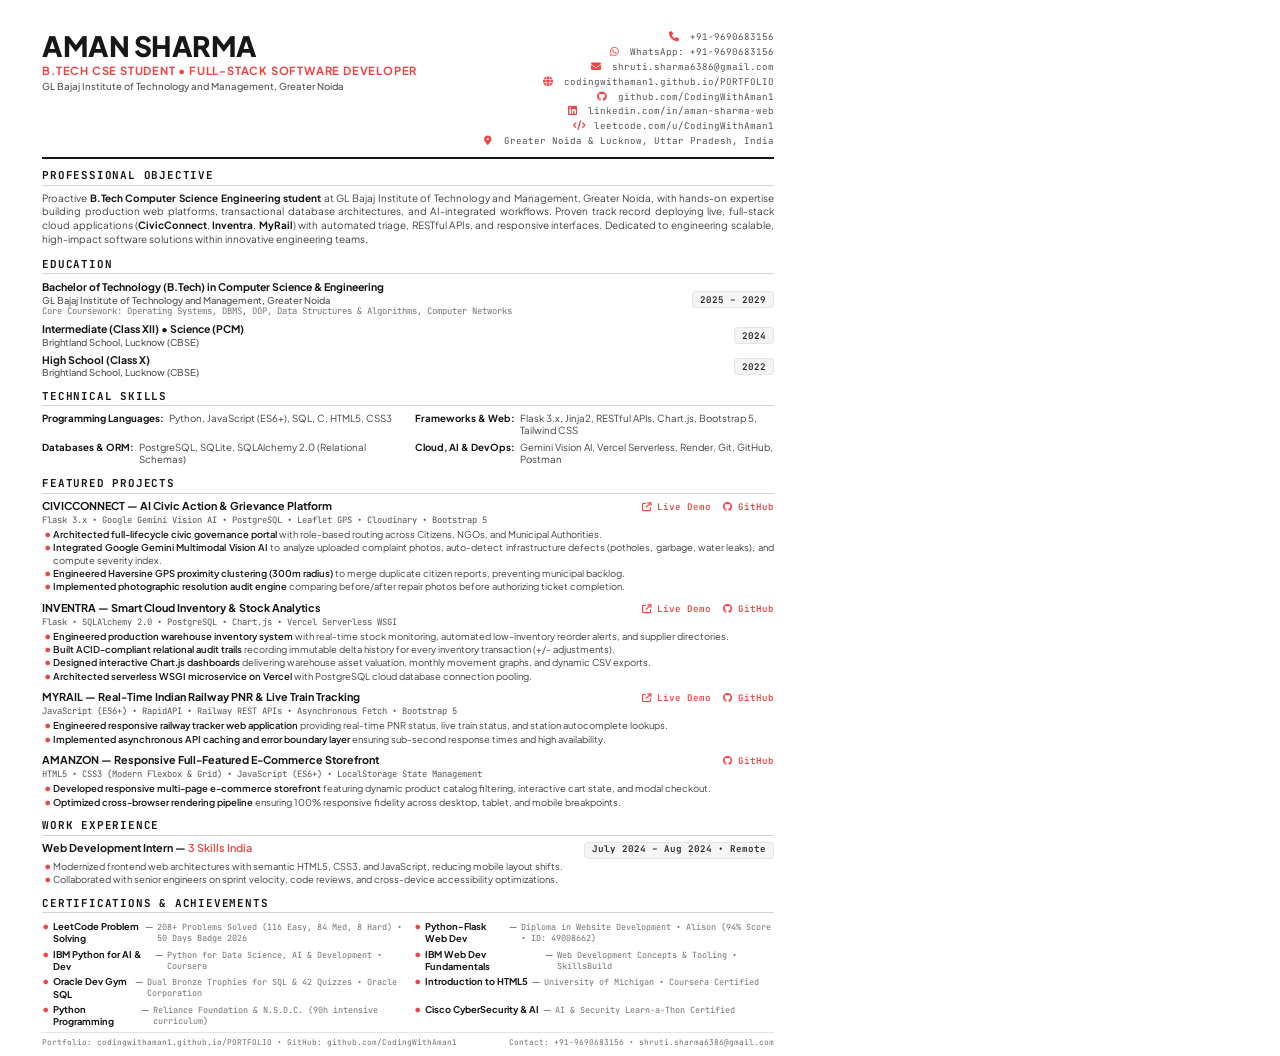
<file: resume_source.html>
<!DOCTYPE html>
<html lang="en">
<head>
<meta charset="UTF-8">
<title>Aman Sharma - Resume</title>
<link rel="preconnect" href="https://fonts.googleapis.com">
<link rel="preconnect" href="https://fonts.gstatic.com" crossorigin>
<link href="https://fonts.googleapis.com/css2?family=JetBrains+Mono:wght@400;500;600;700&family=Plus+Jakarta+Sans:wght@400;500;600;700;800&display=swap" rel="stylesheet">
<link rel="stylesheet" href="https://cdnjs.cloudflare.com/ajax/libs/font-awesome/6.5.1/css/all.min.css">
<style>
  @page {
    size: letter portrait;
    margin: 0;
  }
  * {
    box-sizing: border-box;
    margin: 0;
    padding: 0;
  }
  html, body {
    width: 8.5in;
    height: 11in;
    background-color: #ffffff;
    color: #171717;
    font-family: 'Plus Jakarta Sans', -apple-system, sans-serif;
    -webkit-print-color-adjust: exact;
    print-color-adjust: exact;
    overflow: hidden;
    font-size: 8.1pt;
    line-height: 1.30;
  }

  .page-container {
    padding: 0.32in 0.44in 0.28in 0.44in;
    height: 11in;
    display: flex;
    flex-direction: column;
    justify-content: space-between;
  }

  /* Header - Rajat Sahu Signature Style */
  .resume-header {
    border-bottom: 2.5px solid #171717;
    padding-bottom: 9px;
    margin-bottom: 9px;
    display: flex;
    justify-content: space-between;
    align-items: flex-start;
  }

  .header-left h1 {
    font-size: 21pt;
    font-weight: 800;
    text-transform: uppercase;
    letter-spacing: -0.5px;
    color: #171717;
    line-height: 1.05;
  }

  .header-left .subtitle {
    font-size: 8.4pt;
    font-weight: 700;
    color: #ef4444; /* Signature Red Accent */
    text-transform: uppercase;
    letter-spacing: 0.8px;
    margin-top: 3px;
  }

  .header-left .college-tag {
    font-size: 7.2pt;
    color: #525252;
    margin-top: 2px;
    font-weight: 500;
  }

  .header-right {
    text-align: right;
    font-family: 'JetBrains Mono', monospace;
    font-size: 6.9pt;
    color: #525252;
    display: flex;
    flex-direction: column;
    gap: 2px;
  }

  .header-right a {
    color: #525252;
    text-decoration: none;
    transition: color 0.2s;
  }
  .header-right a:hover {
    color: #ef4444;
    text-decoration: underline;
  }

  .icon-red {
    color: #ef4444;
    margin-right: 4px;
    font-size: 7.5pt;
    width: 11px;
    display: inline-block;
    text-align: center;
  }

  /* Section Spacing & Monospace Titles */
  .resume-section {
    margin-top: 10px;
  }
  .resume-section:first-of-type {
    margin-top: 0;
  }

  .section-title {
    font-size: 8.2pt;
    font-weight: 700;
    font-family: 'JetBrains Mono', monospace;
    text-transform: uppercase;
    letter-spacing: 0.8px;
    color: #171717;
    border-bottom: 1.2px solid #d4d4d4;
    padding-bottom: 2.5px;
    margin-bottom: 5.5px;
    display: flex;
    align-items: center;
    justify-content: space-between;
  }

  /* Content Text */
  .objective-text {
    font-size: 7.5pt;
    line-height: 1.38;
    color: #404040;
    text-align: justify;
  }
  .objective-text b {
    color: #171717;
  }

  /* Education Items */
  .edu-item {
    display: flex;
    justify-content: space-between;
    align-items: center;
    margin-bottom: 4.5px;
  }
  .edu-item:last-child {
    margin-bottom: 0;
  }
  .edu-title {
    font-size: 7.9pt;
    font-weight: 700;
    color: #171717;
  }
  .edu-sub {
    font-size: 7.1pt;
    color: #525252;
    font-weight: 500;
  }
  .edu-details {
    font-size: 6.7pt;
    color: #737373;
    font-family: 'JetBrains Mono', monospace;
  }
  .badge-pill {
    font-family: 'JetBrains Mono', monospace;
    font-size: 6.9pt;
    font-weight: 600;
    color: #262626;
    background-color: #f5f5f5;
    border: 1px solid #e5e5e5;
    padding: 1.5px 7px;
    border-radius: 4px;
    white-space: nowrap;
  }

  /* Skills Grid */
  .skills-grid {
    display: grid;
    grid-template-columns: 1fr 1fr;
    gap: 3.5px 14px;
    font-size: 7.3pt;
  }
  .skill-row {
    display: flex;
    align-items: baseline;
  }
  .skill-label {
    font-weight: 700;
    color: #171717;
    white-space: nowrap;
    margin-right: 5px;
  }
  .skill-val {
    color: #404040;
  }

  /* Project Entries with generous spacing */
  .project-entry {
    margin-bottom: 8.5px;
  }
  .project-entry:last-child {
    margin-bottom: 0;
  }
  .proj-header {
    display: flex;
    justify-content: space-between;
    align-items: baseline;
    margin-bottom: 1px;
  }
  .proj-title {
    font-size: 8.1pt;
    font-weight: 700;
    color: #171717;
  }
  .proj-links {
    font-family: 'JetBrains Mono', monospace;
    font-size: 6.9pt;
    font-weight: 600;
  }
  .proj-links a {
    color: #ef4444; /* Signature Red Accent */
    text-decoration: none;
    margin-left: 6px;
  }
  .proj-links a:hover {
    text-decoration: underline;
  }
  .proj-tech {
    font-family: 'JetBrains Mono', monospace;
    font-size: 6.6pt;
    color: #525252;
    margin-bottom: 1.5px;
  }
  .proj-bullets {
    list-style: none;
    padding-left: 0;
  }
  .proj-bullets li {
    position: relative;
    padding-left: 11px;
    font-size: 7.1pt;
    line-height: 1.30;
    color: #404040;
    margin-bottom: 1px;
    text-align: justify;
  }
  .proj-bullets li::before {
    content: '•';
    position: absolute;
    left: 2px;
    color: #ef4444; /* Signature red bullet */
    font-weight: bold;
    font-size: 8.5pt;
    line-height: 1;
  }
  .proj-bullets li b {
    color: #171717;
    font-weight: 600;
  }

  /* Work Experience */
  .exp-entry {
    margin-bottom: 3px;
  }
  .exp-header {
    display: flex;
    justify-content: space-between;
    align-items: baseline;
    margin-bottom: 1.5px;
  }
  .exp-title {
    font-size: 8.1pt;
    font-weight: 700;
    color: #171717;
  }
  .exp-company {
    color: #ef4444;
    font-weight: 600;
  }

  /* Certifications & Achievements */
  .cert-grid {
    display: grid;
    grid-template-columns: 1fr 1fr;
    gap: 2.5px 12px;
    font-size: 7.0pt;
    color: #404040;
  }
  .cert-item {
    display: flex;
    align-items: baseline;
    gap: 4px;
  }
  .cert-item::before {
    content: '•';
    color: #ef4444;
    font-weight: bold;
    font-size: 8.5pt;
  }
  .cert-item b {
    color: #171717;
  }
  .cert-item span {
    color: #737373;
    font-family: 'JetBrains Mono', monospace;
    font-size: 6.4pt;
  }

  /* Bottom Stamp */
  .resume-footer {
    border-top: 1px solid #e5e5e5;
    padding-top: 3.5px;
    margin-top: 5px;
    display: flex;
    justify-content: space-between;
    font-family: 'JetBrains Mono', monospace;
    font-size: 5.9pt;
    color: #737373;
  }
</style>
</head>
<body>
<div class="page-container">

  <div>
    <!-- RESUME HEADER -->
    <header class="resume-header">
      <div class="header-left">
        <h1>AMAN SHARMA</h1>
        <div class="subtitle">B.Tech CSE Student &bull; Full-Stack Software Developer</div>
        <div class="college-tag">GL Bajaj Institute of Technology and Management, Greater Noida</div>
      </div>

      <div class="header-right">
        <p>
          <i class="fa-solid fa-phone icon-red"></i>
          <a href="tel:+919690683156">+91-9690683156</a>
        </p>
        <p>
          <i class="fa-brands fa-whatsapp icon-red"></i>
          <a href="https://wa.me/919690683156">WhatsApp: +91-9690683156</a>
        </p>
        <p>
          <i class="fa-solid fa-envelope icon-red"></i>
          <a href="mailto:shruti.sharma6386@gmail.com">shruti.sharma6386@gmail.com</a>
        </p>
        <p>
          <i class="fa-solid fa-globe icon-red"></i>
          <a href="https://codingwithaman1.github.io/PORTFOLIO/">codingwithaman1.github.io/PORTFOLIO</a>
        </p>
        <p>
          <i class="fa-brands fa-github icon-red"></i>
          <a href="https://github.com/CodingWithAman1">github.com/CodingWithAman1</a>
        </p>
        <p>
          <i class="fa-brands fa-linkedin icon-red"></i>
          <a href="https://www.linkedin.com/in/aman-sharma-web/">linkedin.com/in/aman-sharma-web</a>
        </p>
        <p>
          <i class="fa-solid fa-code icon-red"></i>
          <a href="https://leetcode.com/u/CodingWithAman1/">leetcode.com/u/CodingWithAman1</a>
        </p>
        <p>
          <i class="fa-solid fa-location-dot icon-red"></i>
          Greater Noida &amp; Lucknow, Uttar Pradesh, India
        </p>
      </div>
    </header>

    <!-- PROFESSIONAL OBJECTIVE -->
    <section class="resume-section">
      <h2 class="section-title">Professional Objective</h2>
      <p class="objective-text">
        Proactive <b>B.Tech Computer Science Engineering student</b> at GL Bajaj Institute of Technology and Management, Greater Noida, with hands-on expertise building production web platforms, transactional database architectures, and AI-integrated workflows. Proven track record deploying live, full-stack cloud applications (<b>CivicConnect</b>, <b>Inventra</b>, <b>MyRail</b>) with automated triage, RESTful APIs, and responsive interfaces. Dedicated to engineering scalable, high-impact software solutions within innovative engineering teams.
      </p>
    </section>

    <!-- EDUCATION -->
    <section class="resume-section">
      <h2 class="section-title">Education</h2>
      
      <!-- B.Tech -->
      <div class="edu-item">
        <div>
          <div class="edu-title">Bachelor of Technology (B.Tech) in Computer Science &amp; Engineering</div>
          <div class="edu-sub">GL Bajaj Institute of Technology and Management, Greater Noida</div>
          <div class="edu-details">Core Coursework: Operating Systems, DBMS, OOP, Data Structures &amp; Algorithms, Computer Networks</div>
        </div>
        <div style="text-align: right;">
          <span class="badge-pill">2025 &ndash; 2029</span>
        </div>
      </div>

      <!-- Intermediate -->
      <div class="edu-item">
        <div>
          <div class="edu-title">Intermediate (Class XII) &bull; Science (PCM)</div>
          <div class="edu-sub">Brightland School, Lucknow (CBSE)</div>
        </div>
        <div style="text-align: right;">
          <span class="badge-pill">2024</span>
        </div>
      </div>

      <!-- High School -->
      <div class="edu-item">
        <div>
          <div class="edu-title">High School (Class X)</div>
          <div class="edu-sub">Brightland School, Lucknow (CBSE)</div>
        </div>
        <div style="text-align: right;">
          <span class="badge-pill">2022</span>
        </div>
      </div>
    </section>

    <!-- TECHNICAL SKILLS -->
    <section class="resume-section">
      <h2 class="section-title">Technical Skills</h2>
      <div class="skills-grid">
        <div class="skill-row">
          <span class="skill-label">Programming Languages:</span>
          <span class="skill-val">Python, JavaScript (ES6+), SQL, C, HTML5, CSS3</span>
        </div>
        <div class="skill-row">
          <span class="skill-label">Frameworks &amp; Web:</span>
          <span class="skill-val">Flask 3.x, Jinja2, RESTful APIs, Chart.js, Bootstrap 5, Tailwind CSS</span>
        </div>
        <div class="skill-row">
          <span class="skill-label">Databases &amp; ORM:</span>
          <span class="skill-val">PostgreSQL, SQLite, SQLAlchemy 2.0 (Relational Schemas)</span>
        </div>
        <div class="skill-row">
          <span class="skill-label">Cloud, AI &amp; DevOps:</span>
          <span class="skill-val">Gemini Vision AI, Vercel Serverless, Render, Git, GitHub, Postman</span>
        </div>
      </div>
    </section>

    <!-- PROJECTS -->
    <section class="resume-section">
      <h2 class="section-title">Featured Projects</h2>

      <!-- Project 1: CivicConnect -->
      <div class="project-entry">
        <div class="proj-header">
          <span class="proj-title">CIVICCONNECT &mdash; AI Civic Action &amp; Grievance Platform</span>
          <span class="proj-links">
            <a href="https://civicconnectweb.onrender.com/"><i class="fa-solid fa-arrow-up-right-from-square"></i> Live Demo</a>
            <a href="https://github.com/CodingWithAman1/CivicConnect"><i class="fa-brands fa-github"></i> GitHub</a>
          </span>
        </div>
        <div class="proj-tech">Flask 3.x &bull; Google Gemini Vision AI &bull; PostgreSQL &bull; Leaflet GPS &bull; Cloudinary &bull; Bootstrap 5</div>
        <ul class="proj-bullets">
          <li><b>Architected full-lifecycle civic governance portal</b> with role-based routing across Citizens, NGOs, and Municipal Authorities.</li>
          <li><b>Integrated Google Gemini Multimodal Vision AI</b> to analyze uploaded complaint photos, auto-detect infrastructure defects (potholes, garbage, water leaks), and compute severity index.</li>
          <li><b>Engineered Haversine GPS proximity clustering (300m radius)</b> to merge duplicate citizen reports, preventing municipal backlog.</li>
          <li><b>Implemented photographic resolution audit engine</b> comparing before/after repair photos before authorizing ticket completion.</li>
        </ul>
      </div>

      <!-- Project 2: Inventra -->
      <div class="project-entry">
        <div class="proj-header">
          <span class="proj-title">INVENTRA &mdash; Smart Cloud Inventory &amp; Stock Analytics</span>
          <span class="proj-links">
            <a href="https://inventra-rho-lac.vercel.app/"><i class="fa-solid fa-arrow-up-right-from-square"></i> Live Demo</a>
            <a href="https://github.com/CodingWithAman1/Inventra"><i class="fa-brands fa-github"></i> GitHub</a>
          </span>
        </div>
        <div class="proj-tech">Flask &bull; SQLAlchemy 2.0 &bull; PostgreSQL &bull; Chart.js &bull; Vercel Serverless WSGI</div>
        <ul class="proj-bullets">
          <li><b>Engineered production warehouse inventory system</b> with real-time stock monitoring, automated low-inventory reorder alerts, and supplier directories.</li>
          <li><b>Built ACID-compliant relational audit trails</b> recording immutable delta history for every inventory transaction (+/- adjustments).</li>
          <li><b>Designed interactive Chart.js dashboards</b> delivering warehouse asset valuation, monthly movement graphs, and dynamic CSV exports.</li>
          <li><b>Architected serverless WSGI microservice on Vercel</b> with PostgreSQL cloud database connection pooling.</li>
        </ul>
      </div>

      <!-- Project 3: MyRail -->
      <div class="project-entry">
        <div class="proj-header">
          <span class="proj-title">MYRAIL &mdash; Real-Time Indian Railway PNR &amp; Live Train Tracking</span>
          <span class="proj-links">
            <a href="https://myrailbase.netlify.app/"><i class="fa-solid fa-arrow-up-right-from-square"></i> Live Demo</a>
            <a href="https://github.com/CodingWithAman1/myrail"><i class="fa-brands fa-github"></i> GitHub</a>
          </span>
        </div>
        <div class="proj-tech">JavaScript (ES6+) &bull; RapidAPI &bull; Railway REST APIs &bull; Asynchronous Fetch &bull; Bootstrap 5</div>
        <ul class="proj-bullets">
          <li><b>Engineered responsive railway tracker web application</b> providing real-time PNR status, live train status, and station autocomplete lookups.</li>
          <li><b>Implemented asynchronous API caching and error boundary layer</b> ensuring sub-second response times and high availability.</li>
        </ul>
      </div>

      <!-- Project 4: Amanzon -->
      <div class="project-entry">
        <div class="proj-header">
          <span class="proj-title">AMANZON &mdash; Responsive Full-Featured E-Commerce Storefront</span>
          <span class="proj-links">
            <a href="https://github.com/CodingWithAman1/amanzon"><i class="fa-brands fa-github"></i> GitHub</a>
          </span>
        </div>
        <div class="proj-tech">HTML5 &bull; CSS3 (Modern Flexbox &amp; Grid) &bull; JavaScript (ES6+) &bull; LocalStorage State Management</div>
        <ul class="proj-bullets">
          <li><b>Developed responsive multi-page e-commerce storefront</b> featuring dynamic product catalog filtering, interactive cart state, and modal checkout.</li>
          <li><b>Optimized cross-browser rendering pipeline</b> ensuring 100% responsive fidelity across desktop, tablet, and mobile breakpoints.</li>
        </ul>
      </div>
    </section>

    <!-- WORK EXPERIENCE -->
    <section class="resume-section">
      <h2 class="section-title">Work Experience</h2>
      <div class="exp-entry">
        <div class="exp-header">
          <div class="exp-title">Web Development Intern &mdash; <span class="exp-company">3 Skills India</span></div>
          <span class="badge-pill">July 2024 &ndash; Aug 2024 &bull; Remote</span>
        </div>
        <ul class="proj-bullets">
          <li>Modernized frontend web architectures with semantic HTML5, CSS3, and JavaScript, reducing mobile layout shifts.</li>
          <li>Collaborated with senior engineers on sprint velocity, code reviews, and cross-device accessibility optimizations.</li>
        </ul>
      </div>
    </section>

    <!-- CERTIFICATIONS & ACHIEVEMENTS -->
    <section class="resume-section">
      <h2 class="section-title">Certifications &amp; Achievements</h2>
      <div class="cert-grid">
        <div class="cert-item">
          <b>LeetCode Problem Solving</b> &mdash; <span>208+ Problems Solved (116 Easy, 84 Med, 8 Hard) &bull; 50 Days Badge 2026</span>
        </div>
        <div class="cert-item">
          <b>Python-Flask Web Dev</b> &mdash; <span>Diploma in Website Development &bull; Alison (94% Score &bull; ID: 49008662)</span>
        </div>
        <div class="cert-item">
          <b>IBM Python for AI &amp; Dev</b> &mdash; <span>Python for Data Science, AI &amp; Development &bull; Coursera</span>
        </div>
        <div class="cert-item">
          <b>IBM Web Dev Fundamentals</b> &mdash; <span>Web Development Concepts &amp; Tooling &bull; SkillsBuild</span>
        </div>
        <div class="cert-item">
          <b>Oracle Dev Gym SQL</b> &mdash; <span>Dual Bronze Trophies for SQL &amp; 42 Quizzes &bull; Oracle Corporation</span>
        </div>
        <div class="cert-item">
          <b>Introduction to HTML5</b> &mdash; <span>University of Michigan &bull; Coursera Certified</span>
        </div>
        <div class="cert-item">
          <b>Python Programming</b> &mdash; <span>Reliance Foundation &amp; N.S.D.C. (90h intensive curriculum)</span>
        </div>
        <div class="cert-item">
          <b>Cisco CyberSecurity &amp; AI</b> &mdash; <span>AI &amp; Security Learn-a-Thon Certified</span>
        </div>
      </div>
    </section>
  </div>

  <!-- FOOTER STAMP -->
  <footer class="resume-footer">
    <div>Portfolio: codingwithaman1.github.io/PORTFOLIO &bull; GitHub: github.com/CodingWithAman1</div>
    <div>Contact: +91-9690683156 &bull; shruti.sharma6386@gmail.com</div>
  </footer>

</div>
</body>
</html>
</file>
